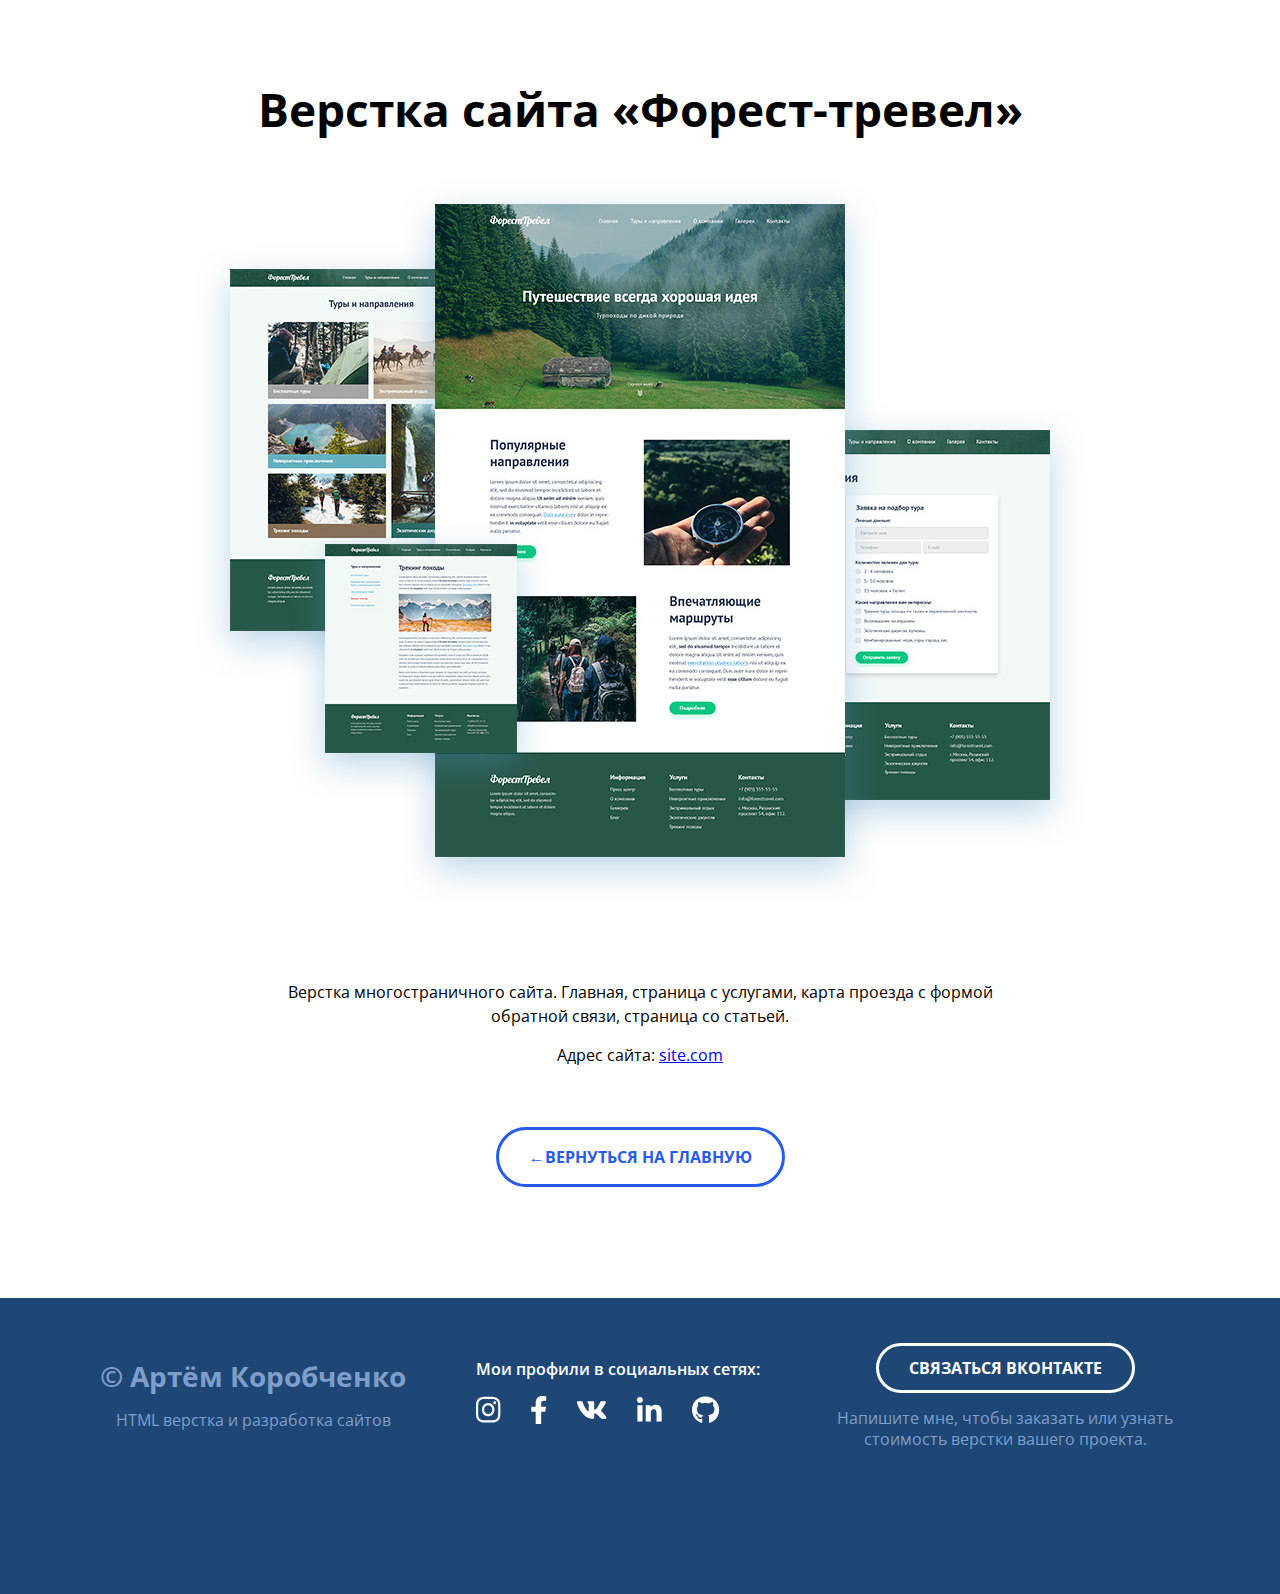
<file: forest-travel.html>
<!DOCTYPE html>
<html lang="en">
<head>
    <meta charset="UTF-8">
    <meta http-equiv="X-UA-Compatible" content="IE=edge">
    <meta name="viewport" content="width=device-width, initial-scale=1.0">
    <title>Проект "Форест тревел"</title>
    <link rel="stylesheet" href="./css/main.css">
    <link rel="stylesheet" href="./css/media.css">
    <link rel="preconnect" href="https://fonts.googleapis.com">
    <link rel="preconnect" href="https://fonts.gstatic.com" crossorigin>
    <link href="https://fonts.googleapis.com/css2?family=Montserrat:wght@400;600;700&family=Open+Sans:ital,wght@0,400;0,700;1,400&display=swap" rel="stylesheet">
</head>
<body>
    
 <main class="project">

    <div class="container">

        <h1 class="project-header">Верстка сайта «Форест-тревел»</h1>
        <div class="project-img">
            <img src="./img/project/forestFull.jpg" alt="Верстка сайта «Форест-тревел»">
        </div>

        <div class="project-description">
            <p>Верстка многостраничного сайта. Главная, страница с услугами, карта проезда с формой обратной связи, страница со статьей.</p>
            <p>Адрес сайта: <a href="#">site.com</a></p>

        </div>
        <div>
            <a href="./index.html" class="project-btn-back">←ВЕРНУТЬСЯ НА ГЛАВНУЮ</a>
        </div>
    </div>

    <!-- footer -->
    <div class="footer">
        <div class="container">
            <div class="footer-row">
                <div class="footer-copyright footer-copyright">
                    <div class="footer-copyright-name">© Артём Коробченко</div>
                    <p>HTML верстка и разработка сайтов</p>
                </div>
    
                <!-- footer-icons -->
                <div class="footer-icons footer-copyright">
                    <p>Мои профили в социальных сетях:</p>
                    <div class="footer-icons-row">
                        <a href="#">
                            <img src="./img/icons/Vector.svg" alt="Instagram">
                        </a>
                        <a href="#">
                            <img src="./img/icons/Vector (1).svg" alt="Facebook">
                        </a>
                        <a href="#">
                            <img src="./img/icons/Vector (2).svg" alt="ВКонтакте">
                        </a>
                        <a href="#">
                            <img src="./img/icons/Vector (3).svg" alt="LinkedIn">
                        </a>
                        <a href="#">
                            <img src="./img/icons/Vector (4).svg" alt="github">
                        </a>
                            
                    </div>
                </div>
                <!-- //footer-icons -->
    
                <!-- footer-contacts -->
                <footer class="footer-contacts footer-copyright">
                    <a href="https://vk.me/id659414781" class="footer-button">Связаться Вконтакте</a>
                    <p>Напишите мне, чтобы заказать или узнать стоимость верстки вашего проекта.</p>
                </footer>
                <!-- //footer-contacts -->
    
            </div>
        </div>
    
    </div>
    <!-- //footer -->

</main>

</body>
</html>
</file>
<file: css/main.css>
* {
    box-sizing: border-box;
}

html {
    scroll-behavior: smooth;

}

body {
    margin: 0;
    font-family: 'Montserrat', sans-serif;
    font-family: 'Open Sans', sans-serif;
    color: #000000;
}

img {
    max-width: 100%;
}

.container {
    max-width: 1110px;
    margin-left: auto;
    margin-right: auto;
    padding-left: 15px;
    padding-right: 15px;
 }
 
 .none {
     display: none;
 }
 

/*Header*/

.header {
    position: relative;

    /* Определяем модель flex-box для блока .header */
    display: flex;
    flex-direction: column; /* Выстраиваем flex - элементы в колонку, ось Y */
    justify-content: center;/* Выравнивание по основной оси */
    align-items: center;/* Выравнивание по поперечной оси */


    width: 100%;
    height: 100vh;

    /* background-color: #1E4776; */
    /* background-image: url("./../img/header/header-bg.jpg"); */

    background-size: cover;
    background-position: center;

}

.header-title {
    margin: 0;
    margin-bottom: 25px;
    font-weight: 700;
    font-size: 56px;
    line-height: 130%; /* 1.3 * 56 = 72.8 */
    text-align: center;

    color: #FFFFFF;
}

.header-subtitle {
    font-weight: 700;
    font-size: 16px;
    line-height: 150%;
    /* or 24px */

    text-align: center;
    letter-spacing: 0.2em;
    text-transform: uppercase;

    color: #FFFFFF;

}
.header-arrow {
    width: 48px;
    height: 48px;
    /*background-color: red;*/

    position: absolute;
    bottom: 30px;
    left: 50%;
    transform: translate(-50%, 0);
}

/* portfolio */
.portfolio {
    padding-top: 80px;
    padding-bottom: 115px;

}

.portfolio-header {
    margin: 0;
    margin-bottom: 70px;
    font-weight: 700;
    font-size: 46px;
    line-height: 130%;
    /* identical to box height, or 60px */
    text-align: center;

    color: #000000;
}

.portfolio-cards-wrapper {
    display: flex;
    flex-wrap: wrap;
    justify-content: space-between;

}

.card {
    margin-bottom: 30px;
    max-width: 540px;

    background-color: #FFFFFF;

    box-shadow: 0px 10px 40px rgba(126, 155, 189, 0.35);
    transition: transform 0.2s ease-in;
}

.card:hover {
    transform: translateY(-15px);
}

.card-link {
    padding: 14px;
    display: block;
    color: #000000;
    text-decoration: none;
    transition: color 0.2 ease-in;

}

.card-link:hover {
    color: rgb(39, 91, 236);
}


.card:last-child, .card:nth-last-child(2) {
    margin-bottom: 0;
}


.card-img {
    margin-bottom: 20px;

    
}

.card-title {
    margin: 0;
    margin-bottom: 13px;
    font-weight: 600;
    font-size: 24px;
    line-height: 130%;
    

}

.card p {
    font-size: 16px;
    line-height: 130%;
    margin: 0;
}
/* FOOTER */
.footer {
    padding-top: 45px;
    padding-bottom: 130px;

    background: #1E4776;
    color:white
}

.footer-row {
    display: flex;
    flex-direction: row;
    justify-content: space-between;
}

.footer-col {
    max-width: 350px;
    flex-grow: 1;
}

.footer-copyright {
    color: #7E9EC9;
    line-height: 1.3;
    

}

.footer-copyright-name {
    font-weight: 700;
    font-size: 28px;
    line-height: 130%;
    
    margin-bottom: 15px;
    margin-top: 15px;
}

.footer-copyright-name p {
    margin: 0px;
    margin-bottom: 15px;
    font-style: 16px;
    font-weight: 600;
}

.footer-icons {
    max-width: 350px;
}

.footer-icons p {
    font-weight: 600;
    font-size: 16px;
    line-height: 1.3;
    
    color: #FFFFFF;

}

.footer-icons-row {
    display: flex;
    align-items: center;
    
}

.footer-icons-row > * + * {
    margin-left: 30px;

}

.footer-contacts {
    max-width: 350px;
    
}

.footer-button {
    display: inline-block;
    height: 50px;
    padding-left: 30px;
    padding-right: 30px;

    border: 3px solid #FFFFFF;
    border-radius: 50px;
    
    transition: all 0.2s ease-in;
    color: white;
    line-height: 44px;

    font-weight: 700;
    font-size: 16px;
    text-transform: uppercase;
    text-decoration: none;


}

.footer-button:hover {
    background-color: white;
    color: #1E4776;
}

.footer-contacts p {
    margin: 15px 0;
    font-size: 16px;
    line-height: 1.3;

    color: #7E9EC9;

}


/* Project */

.project {
    padding-top: 80px;
    text-align: center;
}

.project-header {
    margin: 0;
    margin-bottom: 40px;
    font-weight: 700;
    font-size: 46px;
    line-height: 1.3;
    /* identical to box height, or 60px */


    color: #000000;

}

.project-img {
    margin-bottom: 70px;
}

.project-description{
    margin: 0 auto 60px;
    max-width: 730px;
}

.project-description p {
    margin-top: 0;
    margin-bottom: 15px;
    font-size: 16px;
    line-height: 1.5;


    color: #000000;
}

.project-btn-back {
    display: inline-block;
    height: 60px;
    padding-left: 30px;
    padding-right: 30px;

    border: 3px solid #275BEC;
    border-radius: 50px;

    transition: all 0.2s ease-in;
    color: #275BEC;

    font-weight: 700;
    font-size: 16px;
    line-height: 54px;
    text-transform: uppercase;
    text-decoration: none;
    margin-bottom: 111px
    

}

.project-btn-back:hover {
    background-color: #275BEC;
    color: white;
}

/* Для экранов с шириной до 800px */
@media (max-width: 800px) {

    
}
</file>
<file: css/media.css>
/* Для экранов с шириной до 1140px */
@media (max-width: 1140px) {
    .card {
        width: calc(50% - 15px);
    }

    .footer {
        padding-top: 40px;
        padding-bottom: 60px;
    }

    .footer-row {
        flex-direction: column-reverse;
        align-items: center;
        text-align: center;
    }
    
    .footer-col {
        margin-bottom: 50px;
    }
    
    .footer-col:first-child {
        margin-bottom: 0;
    }
}

/* Для экранов с шириной до 760px */
@media (max-width: 760px) {
    .header-title {
        font-size: 32px;
    }

    .header-subtitle {
        font-size: 14px;
    }

    .portfolio {
        padding-top: 40px;
        padding-bottom: 60px;
    }
    
    .portfolio-header {
        font-size: 32px;
        margin-bottom: 30px;
    }

    .portfolio-cards-wrapper {
        justify-content: center;
    }

    .card {
        max-width: 530px;
        width: 100%;
    }

    .card:nth-last-child(2) {
        margin-bottom: 30px;
    }

    .card-link {
        padding: 15px;
    }

    .card-img {
        margin-bottom: 10px;
    }

    .card-title {
        font-size: 18px;
        margin-bottom: 10px;
    }

    .card p {
        font-size: 14px;
    }

    .footer-copyright-name {
        font-size: 18px;
        margin-bottom: 5px;
    }

    .footer-copyright p {
        font-size: 14px;
    }

    .footer-icons p {
        font-size: 14px;
    }

    .footer-contacts p {
        font-size: 14px;
        margin: 0;
        margin-top: 15px;
    }

    .project {
        padding: 40px 0 60px;
    }

    .project-header {
        font-size: 28px;
        margin-bottom: 30px;
    }

    .project-img {
        margin-bottom: 20px;
    }

    .project-description {
        margin-bottom: 50px;
    }


}
</file>
